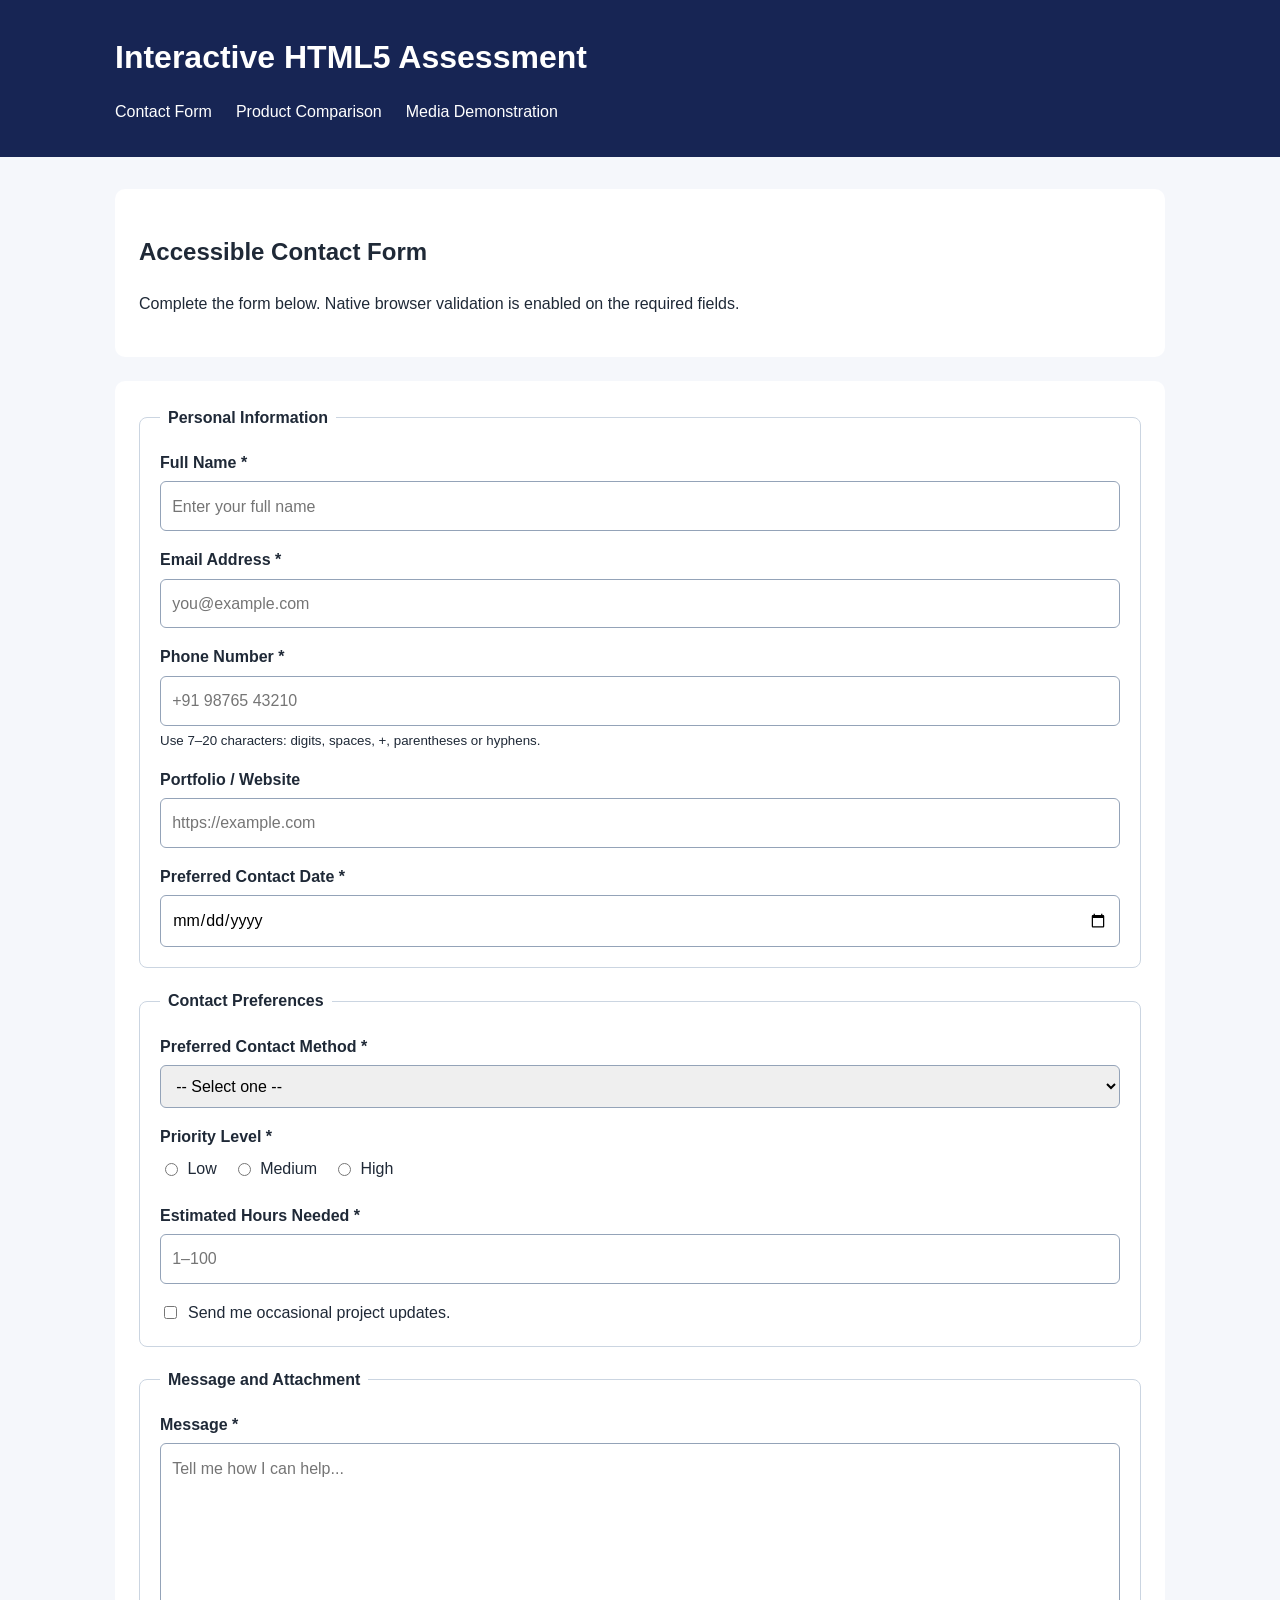
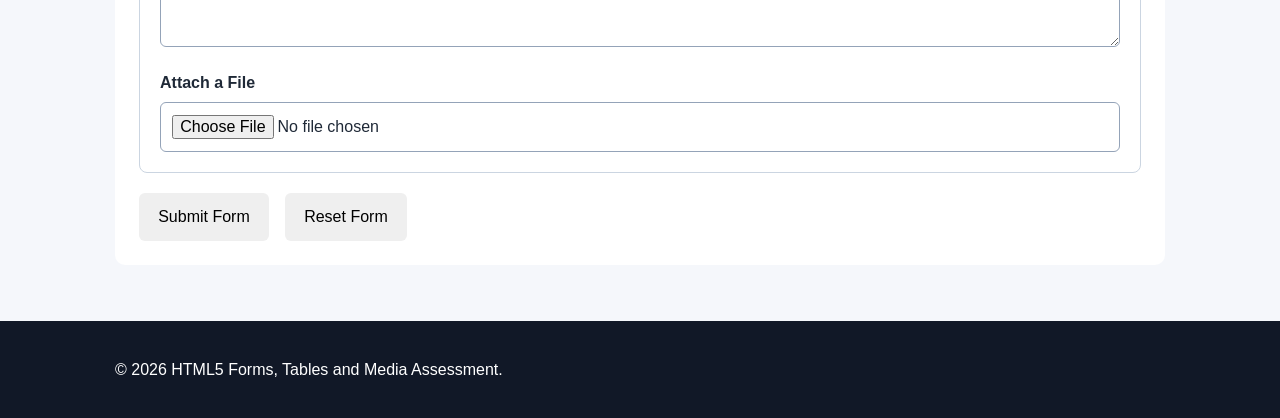
<file: index.html>
<!DOCTYPE html>
<html lang="en">
<head>
    <meta charset="UTF-8">
    <meta name="viewport" content="width=device-width, initial-scale=1.0">
    <meta name="description" content="Accessible HTML5 contact form assessment.">
    <title>Contact Form | HTML5 Assessment</title>
    <link rel="stylesheet" href="styles.css">
</head>
<body>
    <header>
        <div class="container">
            <h1>Interactive HTML5 Assessment</h1>
            <nav aria-label="Main navigation">
                <ul>
                    <li><a href="index.html" aria-current="page">Contact Form</a></li>
                    <li><a href="table.html">Product Comparison</a></li>
                    <li><a href="media.html">Media Demonstration</a></li>
                </ul>
            </nav>
        </div>
    </header>

    <main class="container">
        <section aria-labelledby="intro-heading">
            <h2 id="intro-heading">Accessible Contact Form</h2>
            <p>Complete the form below. Native browser validation is enabled on the required fields.</p>
        </section>

        <form action="#" method="post" enctype="multipart/form-data">
            <fieldset>
                <legend>Personal Information</legend>

                <div class="form-group">
                    <label for="full-name">Full Name *</label>
                    <input type="text" id="full-name" name="full_name"
                           minlength="2" maxlength="60" required
                           autocomplete="name"
                           placeholder="Enter your full name">
                </div>

                <div class="form-group">
                    <label for="email">Email Address *</label>
                    <input type="email" id="email" name="email"
                           maxlength="100" required
                           autocomplete="email"
                           placeholder="you@example.com">
                </div>

                <div class="form-group">
                    <label for="phone">Phone Number *</label>
                    <input type="tel" id="phone" name="phone"
                           pattern="[0-9+() -]{7,20}" minlength="7" maxlength="20"
                           required autocomplete="tel"
                           placeholder="+91 98765 43210">
                    <small>Use 7–20 characters: digits, spaces, +, parentheses or hyphens.</small>
                </div>

                <div class="form-group">
                    <label for="website">Portfolio / Website</label>
                    <input type="url" id="website" name="website"
                           maxlength="200"
                           placeholder="https://example.com">
                </div>

                <div class="form-group">
                    <label for="contact-date">Preferred Contact Date *</label>
                    <input type="date" id="contact-date" name="contact_date" required>
                </div>
            </fieldset>

            <fieldset>
                <legend>Contact Preferences</legend>

                <div class="form-group">
                    <label for="contact-method">Preferred Contact Method *</label>
                    <select id="contact-method" name="contact_method" required>
                        <option value="">-- Select one --</option>
                        <option value="email">Email</option>
                        <option value="phone">Phone</option>
                        <option value="video">Video Call</option>
                    </select>
                </div>

                <div class="form-group">
                    <p class="group-label">Priority Level *</p>
                    <div class="choice-group">
                        <label>
                            <input type="radio" name="priority" value="low" required>
                            Low
                        </label>
                        <label>
                            <input type="radio" name="priority" value="medium">
                            Medium
                        </label>
                        <label>
                            <input type="radio" name="priority" value="high">
                            High
                        </label>
                    </div>
                </div>

                <div class="form-group">
                    <label for="hours">Estimated Hours Needed *</label>
                    <input type="number" id="hours" name="hours"
                           min="1" max="100" required
                           placeholder="1–100">
                </div>

                <div class="form-group checkbox-group">
                    <input type="checkbox" id="updates" name="updates" value="yes">
                    <label for="updates">Send me occasional project updates.</label>
                </div>
            </fieldset>

            <fieldset>
                <legend>Message and Attachment</legend>

                <div class="form-group">
                    <label for="message">Message *</label>
                    <textarea id="message" name="message"
                              minlength="10" maxlength="1000"
                              required rows="7"
                              placeholder="Tell me how I can help..."></textarea>
                </div>

                <div class="form-group">
                    <label for="attachment">Attach a File</label>
                    <input type="file" id="attachment" name="attachment"
                           accept=".pdf,.doc,.docx,.png,.jpg,.jpeg">
                </div>
            </fieldset>

            <div class="button-group">
                <button type="submit">Submit Form</button>
                <button type="reset">Reset Form</button>
            </div>
        </form>
    </main>

    <footer>
        <div class="container">
            <p>&copy; 2026 HTML5 Forms, Tables and Media Assessment.</p>
        </div>
    </footer>
</body>
</html>
</file>
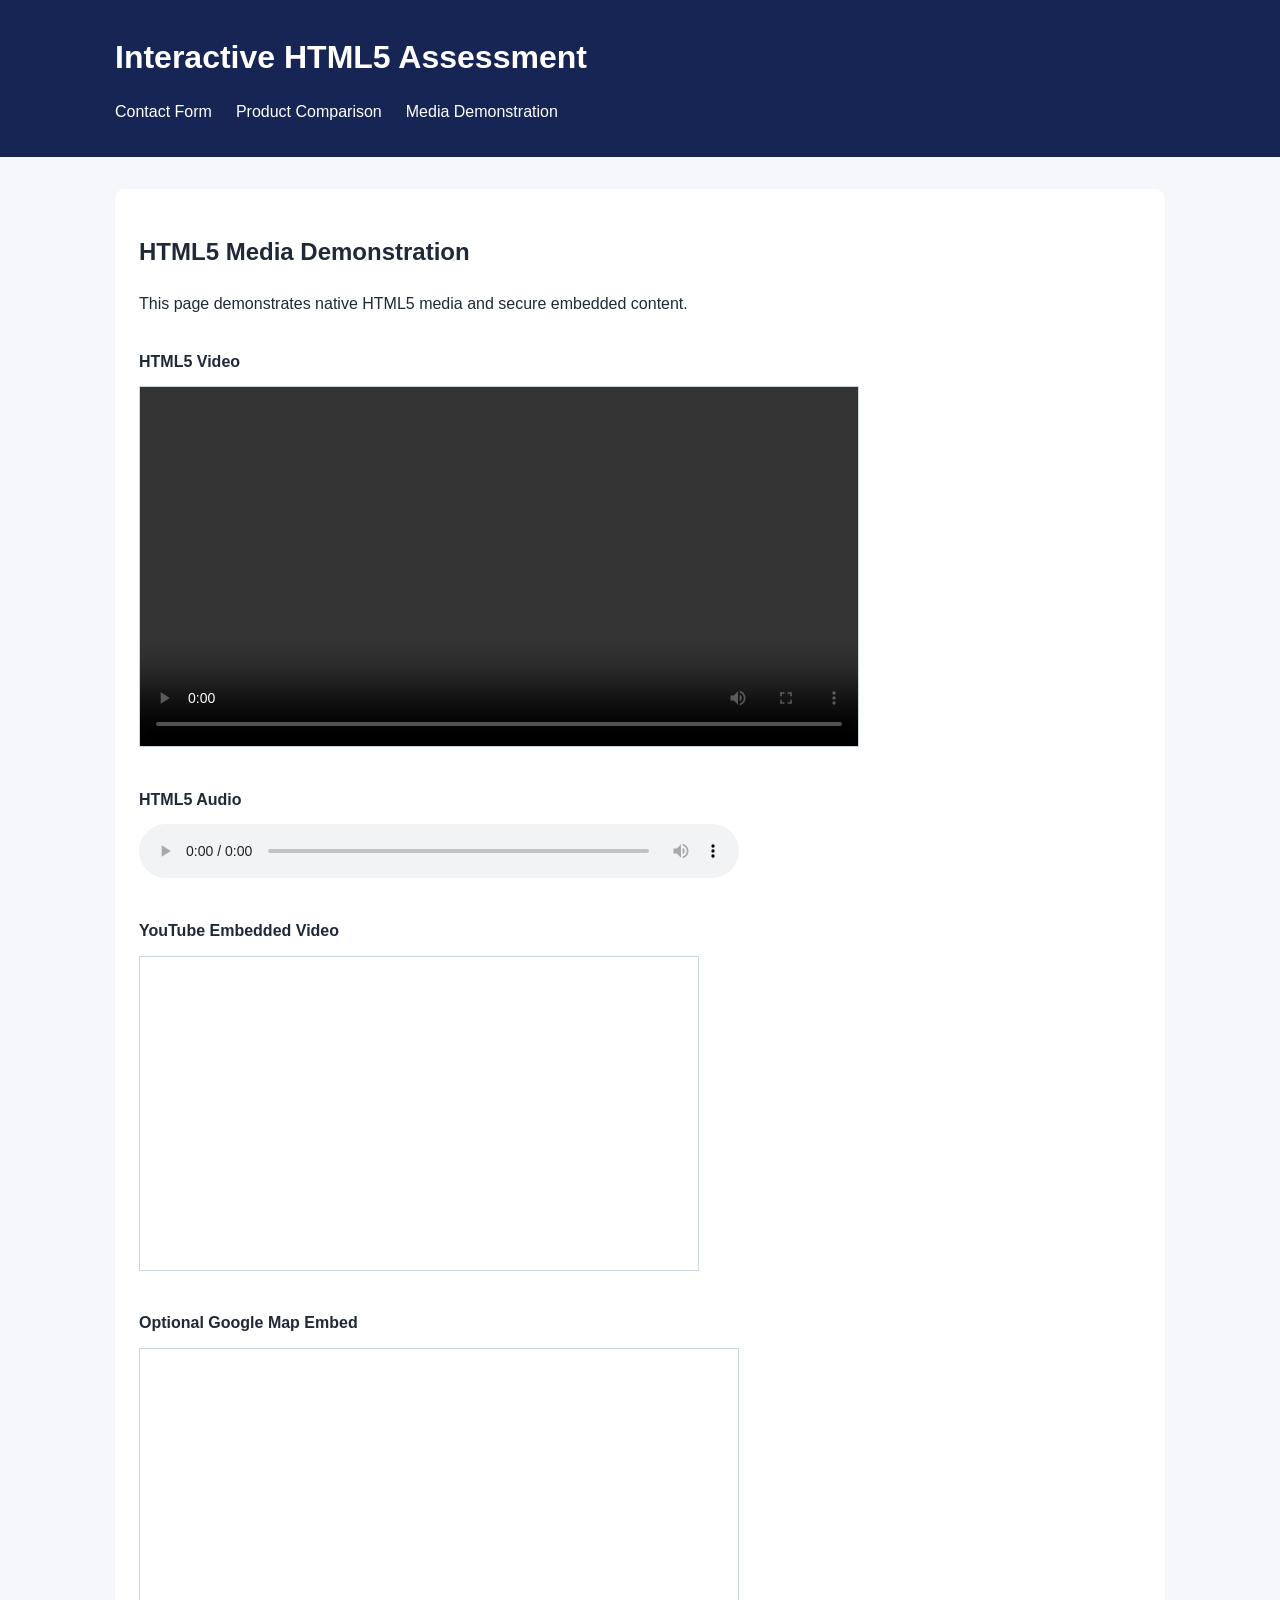
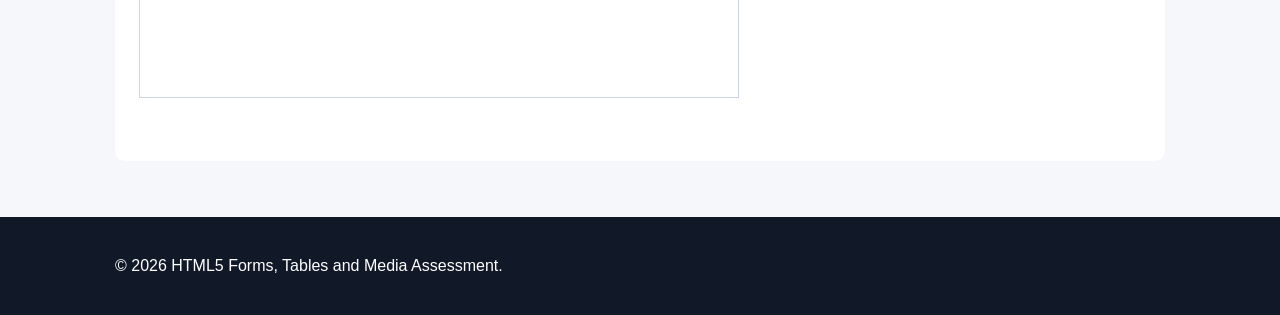
<file: media.html>
<!DOCTYPE html>
<html lang="en">
<head>
    <meta charset="UTF-8">
    <meta name="viewport" content="width=device-width, initial-scale=1.0">
    <meta name="description" content="HTML5 media demonstration with video, audio and secure iframes.">
    <title>Media Demonstration | HTML5 Assessment</title>
    <link rel="stylesheet" href="styles.css">
</head>
<body>
    <header>
        <div class="container">
            <h1>Interactive HTML5 Assessment</h1>
            <nav aria-label="Main navigation">
                <ul>
                    <li><a href="index.html">Contact Form</a></li>
                    <li><a href="table.html">Product Comparison</a></li>
                    <li><a href="media.html" aria-current="page">Media Demonstration</a></li>
                </ul>
            </nav>
        </div>
    </header>

    <main class="container">
        <section aria-labelledby="media-heading">
            <h2 id="media-heading">HTML5 Media Demonstration</h2>
            <p>This page demonstrates native HTML5 media and secure embedded content.</p>

            <figure>
                <figcaption>HTML5 Video</figcaption>
                <video controls preload="metadata" width="720">
                    <source
                        src="https://interactive-examples.mdn.mozilla.net/media/cc0-videos/flower.mp4"
                        type="video/mp4">
                    Your browser does not support HTML5 video.
                </video>
            </figure>

            <figure>
                <figcaption>HTML5 Audio</figcaption>
                <audio controls preload="metadata">
                    <source
                        src="https://interactive-examples.mdn.mozilla.net/media/cc0-audio/t-rex-roar.mp3"
                        type="audio/mpeg">
                    Your browser does not support HTML5 audio.
                </audio>
            </figure>

            <figure>
                <figcaption>YouTube Embedded Video</figcaption>
                <iframe
                    width="560"
                    height="315"
                    src="https://www.youtube.com/embed/aqz-KE-bpKQ"
                    title="HTML5 video demonstration on YouTube"
                    sandbox="allow-scripts allow-same-origin allow-presentation"
                    allow="accelerometer; autoplay; clipboard-write; encrypted-media; gyroscope; picture-in-picture"
                    referrerpolicy="strict-origin-when-cross-origin"
                    allowfullscreen>
                </iframe>
            </figure>

            <figure>
                <figcaption>Optional Google Map Embed</figcaption>
                <iframe
                    title="Google Maps example"
                    src="https://www.google.com/maps?q=Mumbai%20India&output=embed"
                    width="600"
                    height="350"
                    loading="lazy"
                    sandbox="allow-scripts allow-same-origin">
                </iframe>
            </figure>
        </section>
    </main>

    <footer>
        <div class="container">
            <p>&copy; 2026 HTML5 Forms, Tables and Media Assessment.</p>
        </div>
    </footer>
</body>
</html>
</file>
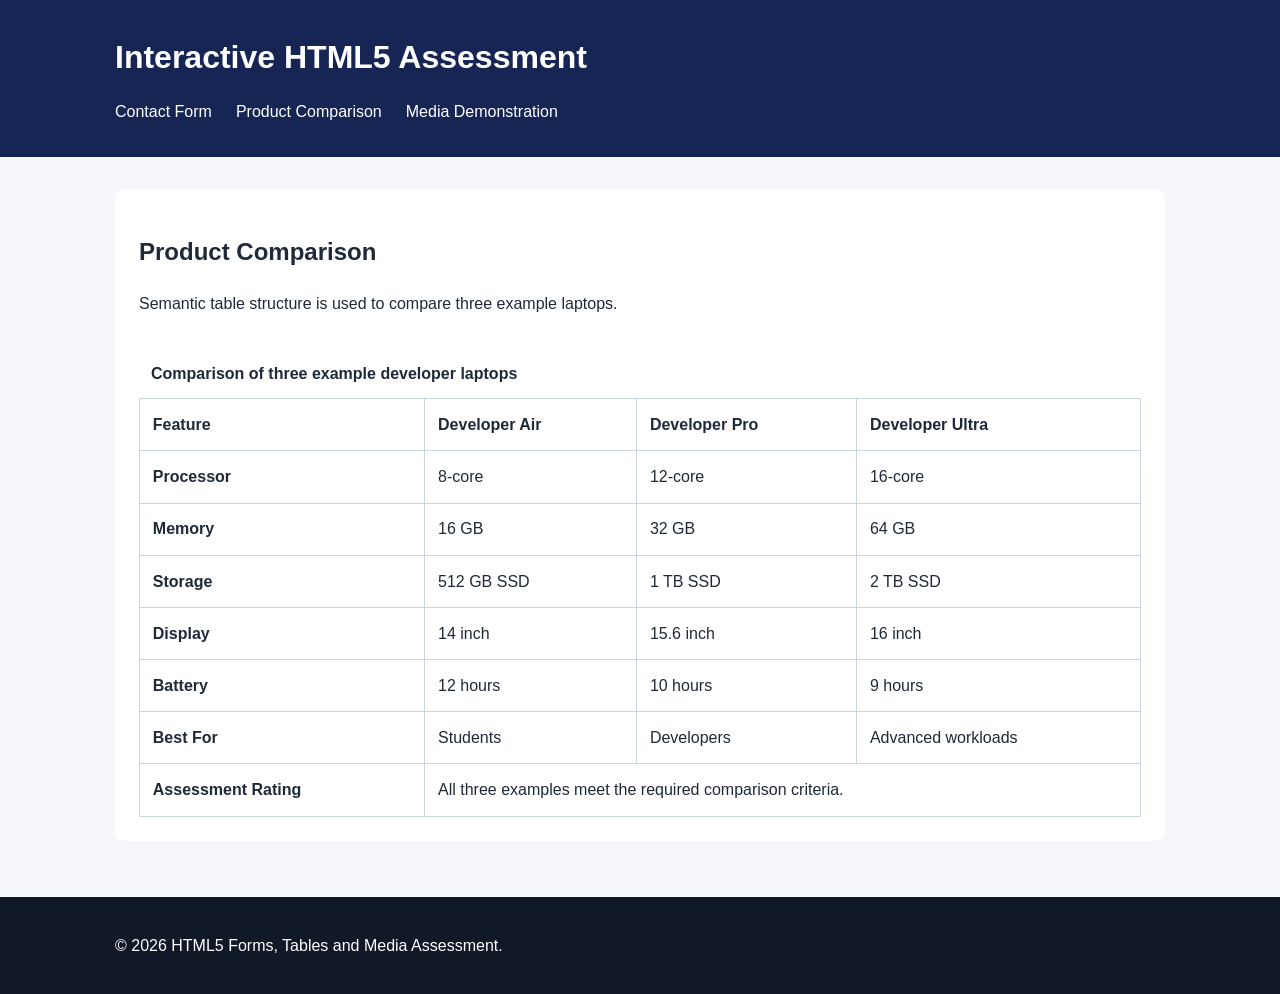
<file: table.html>
<!DOCTYPE html>
<html lang="en">
<head>
    <meta charset="UTF-8">
    <meta name="viewport" content="width=device-width, initial-scale=1.0">
    <meta name="description" content="Semantic HTML5 product comparison table.">
    <title>Product Comparison | HTML5 Assessment</title>
    <link rel="stylesheet" href="styles.css">
</head>
<body>
    <header>
        <div class="container">
            <h1>Interactive HTML5 Assessment</h1>
            <nav aria-label="Main navigation">
                <ul>
                    <li><a href="index.html">Contact Form</a></li>
                    <li><a href="table.html" aria-current="page">Product Comparison</a></li>
                    <li><a href="media.html">Media Demonstration</a></li>
                </ul>
            </nav>
        </div>
    </header>

    <main class="container">
        <section aria-labelledby="comparison-heading">
            <h2 id="comparison-heading">Product Comparison</h2>
            <p>Semantic table structure is used to compare three example laptops.</p>

            <div class="table-wrapper">
                <table>
                    <caption>Comparison of three example developer laptops</caption>

                    <thead>
                        <tr>
                            <th scope="col">Feature</th>
                            <th scope="col">Developer Air</th>
                            <th scope="col">Developer Pro</th>
                            <th scope="col">Developer Ultra</th>
                        </tr>
                    </thead>

                    <tbody>
                        <tr>
                            <th scope="row">Processor</th>
                            <td>8-core</td>
                            <td>12-core</td>
                            <td>16-core</td>
                        </tr>
                        <tr>
                            <th scope="row">Memory</th>
                            <td>16 GB</td>
                            <td>32 GB</td>
                            <td>64 GB</td>
                        </tr>
                        <tr>
                            <th scope="row">Storage</th>
                            <td>512 GB SSD</td>
                            <td>1 TB SSD</td>
                            <td>2 TB SSD</td>
                        </tr>
                        <tr>
                            <th scope="row">Display</th>
                            <td>14 inch</td>
                            <td>15.6 inch</td>
                            <td>16 inch</td>
                        </tr>
                        <tr>
                            <th scope="row">Battery</th>
                            <td>12 hours</td>
                            <td>10 hours</td>
                            <td>9 hours</td>
                        </tr>
                        <tr>
                            <th scope="row">Best For</th>
                            <td>Students</td>
                            <td>Developers</td>
                            <td>Advanced workloads</td>
                        </tr>
                    </tbody>

                    <tfoot>
                        <tr>
                            <th scope="row">Assessment Rating</th>
                            <td colspan="3">All three examples meet the required comparison criteria.</td>
                        </tr>
                    </tfoot>
                </table>
            </div>
        </section>
    </main>

    <footer>
        <div class="container">
            <p>&copy; 2026 HTML5 Forms, Tables and Media Assessment.</p>
        </div>
    </footer>
</body>
</html>
</file>
<file: styles.css>
/* Shared styling for the Topic 2 HTML5 assessment. */
:root {
    font-family: Arial, Helvetica, sans-serif;
    color: #1f2937;
    background: #f5f7fb;
    line-height: 1.6;
}

* {
    box-sizing: border-box;
}

body {
    margin: 0;
}

.container {
    width: min(100% - 2rem, 1050px);
    margin-inline: auto;
}

header {
    background: #172554;
    color: white;
    padding: 2rem 0;
}

header h1 {
    margin: 0 0 0.5rem;
}

nav ul {
    display: flex;
    flex-wrap: wrap;
    gap: 0.75rem 1.5rem;
    list-style: none;
    padding: 0;
    margin: 1rem 0 0;
}

nav a {
    color: white;
    text-decoration: none;
}

nav a:hover,
nav a:focus {
    text-decoration: underline;
}

main {
    padding: 2rem 0;
}

section,
form {
    background: white;
    padding: 1.5rem;
    margin-bottom: 1.5rem;
    border-radius: 10px;
}

fieldset {
    border: 1px solid #cbd5e1;
    border-radius: 8px;
    padding: 1.25rem;
    margin: 0 0 1.25rem;
}

legend {
    font-weight: bold;
    padding: 0 0.5rem;
}

.form-group {
    margin-bottom: 1rem;
}

.form-group:last-child {
    margin-bottom: 0;
}

label,
.group-label {
    display: block;
    font-weight: 600;
    margin-bottom: 0.35rem;
}

input:not([type="radio"]):not([type="checkbox"]),
select,
textarea {
    width: 100%;
    padding: 0.7rem;
    border: 1px solid #94a3b8;
    border-radius: 6px;
    font: inherit;
}

textarea {
    resize: vertical;
}

input:focus,
select:focus,
textarea:focus {
    outline: 3px solid #bfdbfe;
}

.choice-group {
    display: flex;
    flex-wrap: wrap;
    gap: 1rem;
}

.choice-group label,
.checkbox-group label {
    display: inline-flex;
    align-items: center;
    gap: 0.4rem;
    font-weight: normal;
}

.checkbox-group {
    display: flex;
    align-items: center;
    gap: 0.5rem;
}

.checkbox-group label {
    margin: 0;
}

small {
    display: block;
    margin-top: 0.25rem;
}

.button-group {
    display: flex;
    gap: 1rem;
}

button {
    padding: 0.7rem 1.2rem;
    border: 0;
    border-radius: 6px;
    cursor: pointer;
    font: inherit;
}

button:hover,
button:focus {
    text-decoration: underline;
}

.table-wrapper {
    overflow-x: auto;
}

table {
    width: 100%;
    border-collapse: collapse;
    margin-top: 1rem;
}

caption {
    caption-side: top;
    font-weight: bold;
    padding: 0.75rem;
    text-align: left;
}

th,
td {
    border: 1px solid #cbd5e1;
    padding: 0.8rem;
    text-align: left;
    vertical-align: top;
}

thead th {
    font-weight: bold;
}

figure {
    margin: 2rem 0;
}

figcaption {
    font-weight: bold;
    margin-bottom: 0.75rem;
}

video,
iframe {
    max-width: 100%;
    border: 1px solid #cbd5e1;
}

audio {
    width: min(100%, 600px);
}

footer {
    background: #111827;
    color: white;
    padding: 1.25rem 0;
}

@media (max-width: 650px) {
    .button-group {
        flex-direction: column;
    }

    button {
        width: 100%;
    }
}
</file>
